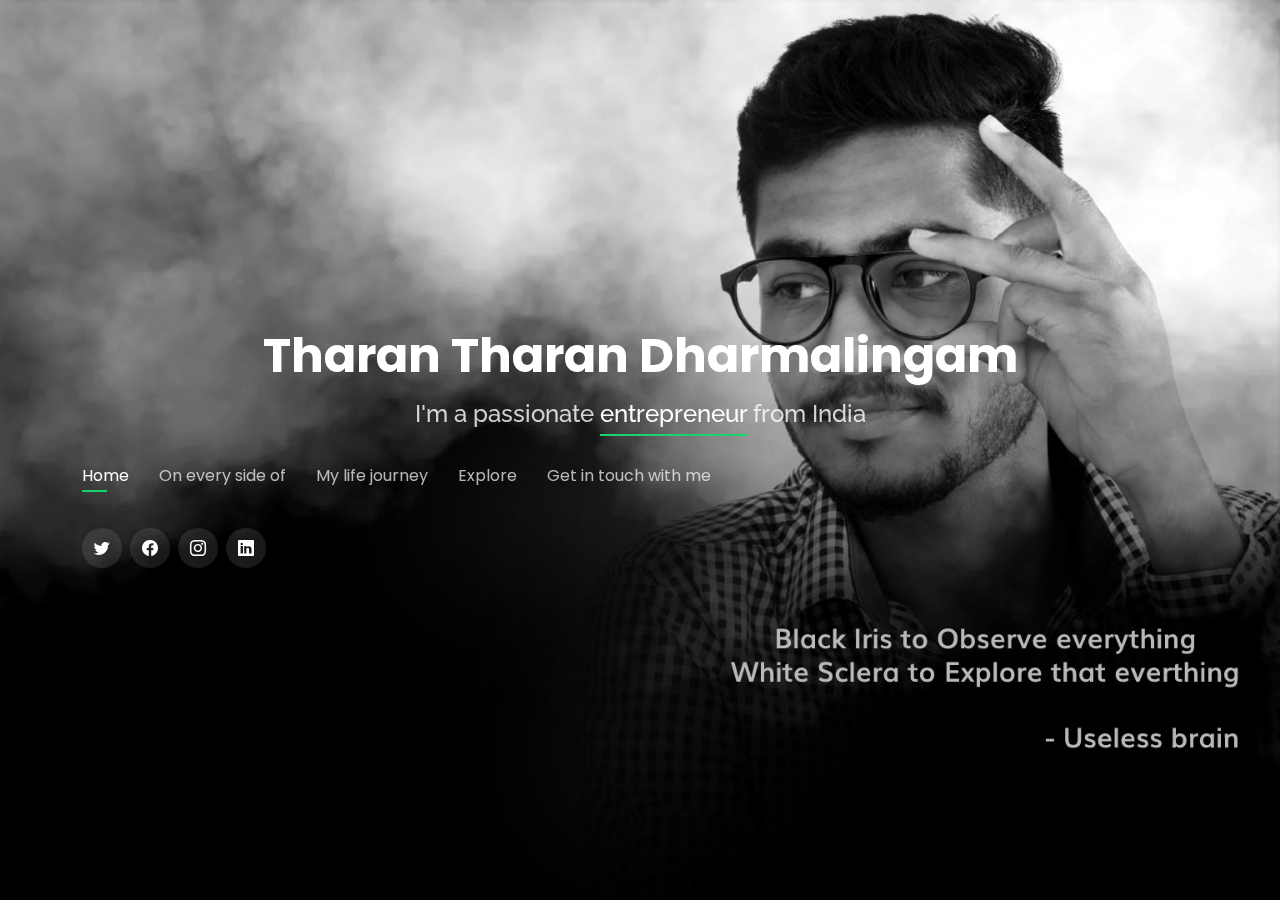
<file: index.html>
<!DOCTYPE html>
<html lang="en">

<head>
  <meta charset="utf-8">
  <meta content="width=device-width, initial-scale=1.0" name="viewport">

  <title>My Self Tharani Tharan Dharmalingam</title>
  <meta content="Tharani Tharan Dharmalingam" name="Tharani Tharan Dharmalingam">
  <meta content="Tharani Tharan Dharmalingam" name="Tharani Tharan Dharmalingam">

  <!-- Favicons -->
  <link href="assets/img/favicon.png" rel="icon">
  <link href="assets/img/apple-touch-icon.png" rel="apple-touch-icon">

  <!-- Google Fonts -->
  <link href="https://fonts.googleapis.com/css?family=Open+Sans:300,300i,400,400i,600,600i,700,700i|Raleway:300,300i,400,400i,500,500i,600,600i,700,700i|Poppins:300,300i,400,400i,500,500i,600,600i,700,700i" rel="stylesheet">

  <!-- Vendor CSS Files -->
  <link href="assets/vendor/bootstrap/css/bootstrap.min.css" rel="stylesheet">
  <link href="assets/vendor/bootstrap-icons/bootstrap-icons.css" rel="stylesheet">
  <link href="assets/vendor/boxicons/css/boxicons.min.css" rel="stylesheet">
  <link href="assets/vendor/glightbox/css/glightbox.min.css" rel="stylesheet">
  <link href="assets/vendor/remixicon/remixicon.css" rel="stylesheet">
  <link href="assets/vendor/swiper/swiper-bundle.min.css" rel="stylesheet">

  <!-- Template Main CSS File -->
  <link href="assets/css/style.css" rel="stylesheet">

</head>

<body>

  <!-- ======= Header ======= -->
  <header id="header">
    <div class="container text-center">

      <h1><a href="index.html">Tharan Tharan Dharmalingam</a></h1>
      <!-- Uncomment below if you prefer to use an image logo -->
      <!-- <a href="index.html" class="mr-auto"><img src="assets/img/logo.png" alt="" class="img-fluid"></a> -->
      <h2>I'm a passionate <span>entrepreneur</span> from India</h2>
      <nav id="navbar" class="navbar">
        <ul>
          <li><a class="nav-link active" href="#header">Home</a></li>
          <li><a class="nav-link" href="#about">On every side of</a></li>
          <li><a class="nav-link" href="#resume">My life journey</a></li>
          <!-- <li><a class="nav-link" href="#services">Services</a></li> -->
          <li><a class="nav-link" href="#portfolio">Explore</a></li>
          <li><a class="nav-link" href="#contact">Get in touch with me</a></li>
        </ul>
        <i class="bi bi-list mobile-nav-toggle"></i>
      </nav><!-- .navbar -->

      <div class="social-links">
        <a href="https://twitter.com/tharanidharma01?s=09" class="twitter"><i class="bi bi-twitter"></i></a>
        <a href="https://www.facebook.com/tharanitharandharmalingam" class="facebook"><i class="bi bi-facebook"></i></a>
        <a href="https://www.instagram.com/tharanny_depp/?fbclid=IwAR0z759O1uW37IPGeUHEIPB11GUohKGNURiYaKymfjAF8vEeomGKtsb2cCA" class="instagram"><i class="bi bi-instagram"></i></a>
        <a href="https://www.linkedin.com/in/tharani-tharan-dharmalingam-9b229a207/" class="linkedin"><i class="bi bi-linkedin"></i></a>
      </div>

    </div>
  </header><!-- End Header -->

  <!-- ======= About Section ======= -->
  <section id="about" class="about">

    <!-- ======= About Me ======= -->
    <div class="about-me container">

      <div class="section-title">
        <h2>On every side of</h2>
        <p>Learn more about me</p>
      </div>

      <div class="row">
        <div class="col-lg-4" data-aos="fade-right">
          <img src="assets/img/me.jpg" class="img-fluid" alt="">
        </div>
        <div class="col-lg-8 pt-4 pt-lg-0 content" data-aos="fade-left">
          <h3>Keep Smiling &amp; Thats ok all are Humans</h3>
          <p class="fst-italic">
            Keep Smiling & one day life will tired of upsetting you :) Every day will Happy 👋🏻 Karma will do Everyting
          </p>
          <div class="row">
            <div class="col-lg-6">
              <ul>
                <li><i class="bi bi-chevron-right"></i> <strong>Eye Opener on:</strong> <span>14 April 1998</span></li>
                <li><i class="bi bi-chevron-right"></i> <strong>Status:</strong> <span>Morratu Single</span></li>
                <li><i class="bi bi-chevron-right"></i> <strong>Whats app:</strong> <span>+91 74026 45214</span></li>
                <li><i class="bi bi-chevron-right"></i> <strong>City:</strong> <span>Tamil Nadu, India</span></li>
              </ul>
            </div>
            <div class="col-lg-6">
              <ul>
                <li><i class="bi bi-chevron-right"></i> <strong>Age:</strong> <span>Calculate my DOB</span></li>
                <li><i class="bi bi-chevron-right"></i> <strong>Degree:</strong> <span>Bachelor</span></li>
                <li><i class="bi bi-chevron-right"></i> <strong>Weakness:</strong> <span>Introvert</span></li>
                <li><i class="bi bi-chevron-right"></i> <strong>Strength:</strong> <span>Think Innovative</span></li>
              </ul>
            </div>
          </div>
          <p>
            Halo everyone 👋🏻 ! I'm Tharani Tharan. I am the one yet different from the whole. I'm from the town of the respected Chira (Tiruchirappalli)
            There are so many tharani that if you throw a stone on a crowd, it will fall on the head of a tharani.
           Pretty cool right? You can even address me by Tharani as few of my professors, friends, family, colleague and Stranger do in my life.
           I was born at age zero and have survived as a successful living organism on this planet until present day.badly am a 90's kid.
           I am the only person in this entire world I would love to know thoroughly. I believe life is too short to be serious all the time, so if you cannot laugh at yourself... call me.. Ill do it for you :p.

I don't hate anything or anybody. I passionately learn new things until I master them. Very light hearted and sportive person. Im one of those people who is a brilliant listener but at the end of the day does things finally what please my heart and feels right to me anyways. According to me... if nobody is against you, then you are doing something very boring.

There is nothing called good or bad in this world (according to me)... its just a perspective... things I love doing and are good according to my like minded people are not acceptable by other un like minded people(if that is what they are called).

I like bright colours(Blue of them all) . Im not at all filmy or dramatic. I like getting straight to the point. I either have a fight or be awesomely cool with you. Hanging in between is not my thing.

I love rain but from the inside of the house and a glass window to have a view of it and a cup of hot coffee in my hands.

I love speed.. not racing.

I love fantasy.. I always dream about the powers and out of the world things that would help me make a situation easy.
I love giving more than my best only if interested. I love learning new things and getting good at them.
I am not a technical person at all... that stuff flies over my head. So when a bunch of techies talk technical stuff in front of me, you should know that my face and expressions are very serious and my brain is partying elsewhere.
I believe in magic, power, aliens, parallel universe, god. Whats the fun if you do not believe in them?
and that's me.
          </p>
        </div>
      </div>

    </div><!-- End About Me -->

    <!-- ======= Counts ======= -->
    <div class="counts container">

      <div class="row">

        <div class="col-lg-3 col-md-6">
          <div class="count-box">
            <i class="bi bi-emoji-smile"></i>
            <span data-purecounter-start="0" data-purecounter-end="740" data-purecounter-duration="1" class="purecounter"></span>
            <p>Happy Friends</p>
          </div>
        </div>

        <div class="col-lg-3 col-md-6 mt-5 mt-md-0">
          <div class="count-box">
            <i class="bi bi-journal-richtext"></i>
            <span data-purecounter-start="0" data-purecounter-end="2" data-purecounter-duration="1" class="purecounter"></span>
            <p>Works</p>
          </div>
        </div>

        <div class="col-lg-3 col-md-6 mt-5 mt-lg-0">
          <div class="count-box">
            <i class="bi bi-headset"></i>
            <span data-purecounter-start="0" data-purecounter-end="645" data-purecounter-duration="1" class="purecounter"></span>
            <p>Yuvan songs</p>
          </div>
        </div>

        <div class="col-lg-3 col-md-6 mt-5 mt-lg-0">
          <div class="count-box">
            <i class="bi bi-award"></i>
            <span data-purecounter-start="0" data-purecounter-end="214" data-purecounter-duration="1" class="purecounter"></span>
            <p>Debtor</p>
          </div>
        </div>

      </div>

    </div><!-- End Counts -->

    <!-- ======= Skills  ======= -->
    <div class="skills container">

      <div class="section-title">
        <h2>craft</h2>
      </div>

      <div class="row skills-content">

        <div class="col-lg-6">

          <div class="progress">
            <span class="skill">Cricket <i class="val">100%</i></span>
            <div class="progress-bar-wrap">
              <div class="progress-bar" role="progressbar" aria-valuenow="100" aria-valuemin="0" aria-valuemax="100"></div>
            </div>
          </div>

          <div class="progress">
            <span class="skill">Designing <i class="val">90%</i></span>
            <div class="progress-bar-wrap">
              <div class="progress-bar" role="progressbar" aria-valuenow="90" aria-valuemin="0" aria-valuemax="100"></div>
            </div>
          </div>

          <div class="progress">
            <span class="skill">Wasting time <i class="val">25%</i></span>
            <div class="progress-bar-wrap">
              <div class="progress-bar" role="progressbar" aria-valuenow="75" aria-valuemin="0" aria-valuemax="100"></div>
            </div>
          </div>

        </div>

        <div class="col-lg-6">

          <div class="progress">
            <span class="skill">Fun Thinking <i class="val">80%</i></span>
            <div class="progress-bar-wrap">
              <div class="progress-bar" role="progressbar" aria-valuenow="80" aria-valuemin="0" aria-valuemax="100"></div>
            </div>
          </div>

          <div class="progress">
            <span class="skill">Love <i class="val">90%</i></span>
            <div class="progress-bar-wrap">
              <div class="progress-bar" role="progressbar" aria-valuenow="90" aria-valuemin="0" aria-valuemax="100"></div>
            </div>
          </div>

          <div class="progress">
            <span class="skill">Care <i class="val">55%</i></span>
            <div class="progress-bar-wrap">
              <div class="progress-bar" role="progressbar" aria-valuenow="55" aria-valuemin="0" aria-valuemax="100"></div>
            </div>
          </div>

        </div>

      </div>

    </div><!-- End Skills -->

    <!-- ======= Interests ======= -->
    <div class="interests container">

      <div class="section-title">
        <h2>Charm</h2>
      </div>

      <div class="row">
        <div class="col-lg-3 col-md-4">
          <div class="icon-box">
            <i class="ri-store-line" style="color: #ffbb2c;"></i>
            <h3>Birthday Gift Maker</h3>
          </div>
        </div>
        <div class="col-lg-3 col-md-4 mt-4 mt-md-0">
          <div class="icon-box">
            <i class="ri-bar-chart-box-line" style="color: #5578ff;"></i>
            <h3>Money Savings</h3>
          </div>
        </div>
        <div class="col-lg-3 col-md-4 mt-4 mt-md-0">
          <div class="icon-box">
            <i class="ri-calendar-todo-line" style="color: #e80368;"></i>
            <h3>Time Savings</h3>
          </div>
        </div>
        <div class="col-lg-3 col-md-4 mt-4 mt-lg-0">
          <div class="icon-box">
            <i class="ri-paint-brush-line" style="color: #e361ff;"></i>
            <h3>Designing</h3>
          </div>
        </div>
        <div class="col-lg-3 col-md-4 mt-4">
          <div class="icon-box">
            <i class="ri-database-2-line" style="color: #47aeff;"></i>
            <h3>Data Colletor</h3>
          </div>
        </div>
        <div class="col-lg-3 col-md-4 mt-4">
          <div class="icon-box">
            <i class="ri-gradienter-line" style="color: #ffa76e;"></i>
            <h3>Karma ist</h3>
          </div>
        </div>
        <div class="col-lg-3 col-md-4 mt-4">
          <div class="icon-box">
            <i class="ri-file-list-3-line" style="color: #11dbcf;"></i>
            <h3>Google ing</h3>
          </div>
        </div>
        <div class="col-lg-3 col-md-4 mt-4">
          <div class="icon-box">
            <i class="ri-price-tag-2-line" style="color: #4233ff;"></i>
            <h3>Offer Buyer</h3>
          </div>
        </div>
        <div class="col-lg-3 col-md-4 mt-4">
          <div class="icon-box">
            <i class="ri-anchor-line" style="color: #b2904f;"></i>
            <h3>Deep Learner</h3>
          </div>
        </div>
        <div class="col-lg-3 col-md-4 mt-4">
          <div class="icon-box">
            <i class="ri-disc-line" style="color: #b20969;"></i>
            <h3>Yuvanisam</h3>
          </div>
        </div>
        <div class="col-lg-3 col-md-4 mt-4">
          <div class="icon-box">
            <i class="ri-base-station-line" style="color: #ff5828;"></i>
            <h3>Elaborate with all</h3>
          </div>
        </div>
        <div class="col-lg-3 col-md-4 mt-4">
          <div class="icon-box">
            <i class="ri-fingerprint-line" style="color: #29cc61;"></i>
            <h3>Spoiler</h3>
          </div>
        </div>
      </div>

    </div><!-- End Interests -->

    <!-- ======= Testimonials ======= -->
    <div class="testimonials container">

      <div class="section-title">
        <h2>Testimonials</h2>
      </div>

      <div class="testimonials-slider swiper" data-aos="fade-up" data-aos-delay="100">
        <div class="swiper-wrapper">

          <div class="swiper-slide">
            <div class="testimonial-item">
              <p>
                <i class="bx bxs-quote-alt-left quote-icon-left"></i>
                Proin iaculis purus consequat sem cure digni ssim donec porttitora entum suscipit rhoncus. Accusantium quam, ultricies eget id, aliquam eget nibh et. Maecen aliquam, risus at semper.
                <i class="bx bxs-quote-alt-right quote-icon-right"></i>
              </p>
              <img src="assets/img/testimonials/testimonials-1.jpg" class="testimonial-img" alt="">
              <h3>Saul Goodman</h3>
              <h4>Ceo &amp; Founder</h4>
            </div>
          </div><!-- End testimonial item -->

          <div class="swiper-slide">
            <div class="testimonial-item">
              <p>
                <i class="bx bxs-quote-alt-left quote-icon-left"></i>
                Export tempor illum tamen malis malis eram quae irure esse labore quem cillum quid cillum eram malis quorum velit fore eram velit sunt aliqua noster fugiat irure amet legam anim culpa.
                <i class="bx bxs-quote-alt-right quote-icon-right"></i>
              </p>
              <img src="assets/img/testimonials/testimonials-2.jpg" class="testimonial-img" alt="">
              <h3>Sara Wilsson</h3>
              <h4>Designer</h4>
            </div>
          </div><!-- End testimonial item -->

          <div class="swiper-slide">
            <div class="testimonial-item">
              <p>
                <i class="bx bxs-quote-alt-left quote-icon-left"></i>
                Enim nisi quem export duis labore cillum quae magna enim sint quorum nulla quem veniam duis minim tempor labore quem eram duis noster aute amet eram fore quis sint minim.
                <i class="bx bxs-quote-alt-right quote-icon-right"></i>
              </p>
              <img src="assets/img/testimonials/testimonials-3.jpg" class="testimonial-img" alt="">
              <h3>Jena Karlis</h3>
              <h4>Store Owner</h4>
            </div>
          </div><!-- End testimonial item -->

          <div class="swiper-slide">
            <div class="testimonial-item">
              <p>
                <i class="bx bxs-quote-alt-left quote-icon-left"></i>
                Fugiat enim eram quae cillum dolore dolor amet nulla culpa multos export minim fugiat minim velit minim dolor enim duis veniam ipsum anim magna sunt elit fore quem dolore labore illum veniam.
                <i class="bx bxs-quote-alt-right quote-icon-right"></i>
              </p>
              <img src="assets/img/testimonials/testimonials-4.jpg" class="testimonial-img" alt="">
              <h3>Matt Brandon</h3>
              <h4>Freelancer</h4>
            </div>
          </div><!-- End testimonial item -->

          <div class="swiper-slide">
            <div class="testimonial-item">
              <p>
                <i class="bx bxs-quote-alt-left quote-icon-left"></i>
                Quis quorum aliqua sint quem legam fore sunt eram irure aliqua veniam tempor noster veniam enim culpa labore duis sunt culpa nulla illum cillum fugiat legam esse veniam culpa fore nisi cillum quid.
                <i class="bx bxs-quote-alt-right quote-icon-right"></i>
              </p>
              <img src="assets/img/testimonials/testimonials-5.jpg" class="testimonial-img" alt="">
              <h3>John Larson</h3>
              <h4>Entrepreneur</h4>
            </div>
          </div><!-- End testimonial item -->

        </div>
        <div class="swiper-pagination"></div>
      </div>

      <div class="owl-carousel testimonials-carousel">

      </div>

    </div><!-- End Testimonials  -->

  </section><!-- End About Section -->

  <!-- ======= Resume Section ======= -->
  <section id="resume" class="resume">
    <div class="container">

      <div class="section-title">
        <h2>My life journey</h2>
        <p>Check My life journey</p>
      </div>

      <div class="row">
        <div class="col-lg-6">
          <h3 class="resume-title">Life Sumary</h3>
          <div class="resume-item pb-0">
            <h4>My born History</h4>
            <p><em>I was born into
              A religion of Light,
              But with so many other
              Religions and
              Philosophies,
              How do I know which
              ONE
              Is right?
              
              Is it not
              My birthright
              To seek out the light?
              To find Truth
              After surveying all the proof,
              Am I supposed
              To love
              Or fight?
              And why do all those who
              Try to guide me,
              Always start by dividing
              And multiplying me –
              From what they consider
              Wrong or right?
              I thought,
              There were no walls
              For whoever beams truth and light.
              And how can one speak on Light's behalf,
              lf all they do
              Is act black,
              But talk WHITE?”</em></p>
            <p>
            <ul>
              <li>Srirangam, Tamil nadu, India</li>
              <li>I was born In Good Family :)</li>
              <li>My first Crush is who view me as the first in the world is the Nurse, A Cute lady</li>
            </ul>
            </p>
          </div>

          <h3 class="resume-title">Education</h3>
          <div class="resume-item">
            <h4>My all Old Golden School life &amp; Fun days</h4>
            <h5>2004 - 2015</h5>
            <p><em>School in my own District, Tamil nadu, India</em></p>
            <p> i'm very happy to share this with you that when i was in highschool i have lots of memories with me and i’m happy to share my experience of schooldays with you all and In my school days, I had many friends and some foes. We used to gossip and play and some times fight over silly things. I had two best friends. They were very nice and loyal to me. Every teacher in my school liked us, although we weren't brilliant students in fact were average ones but still we respected our elders and loved our youngers. Since my childhood, I've never been complaining to anyone for anything, actually I never needed to since I had everything I needed or wanted.I miss my school days since it was all about having fun and no competetions. The most exciting part used to be 'the exchange of lunch boxes'. Usually me and my best friend liked each other's lunch and soon developed a habit of exchanging lunches. Apart from sharing lunches, we also used to share our silly secrets and we sometimes used to play in the rains, make paper boats, eat ice-creams and enjoy every drop of water and after getting all bathed up in water we used to have hot chocolate drinks.

              These were some of the stuff of my school and childhood, as I remember them, which I cherish today as sweet memories. I wish God makes everyone's childhood days as carefree and joyful as mine...</p>
          </div>
          <div class="resume-item">
            <h4>Starts Bachelor life &amp; My Funnest College life</h4>
            <h5>2015 - 2018</h5>
            <p><em>Also same as School, Tamil nadu, India </em></p>
            <p>I finished my 10th standard at 10, 12th at 12, Degree at 16; thus becoming the Youngest Indian Degree Holder in the standard 10+2+3 pattern.
              College life is known as one of the most memorable years of one's life. It is entirely different from school life. College life exposes us to new experiences and things that we were not familiar with earlier. For some people, college life means enjoying life to the fullest and partying hard.
              Love, Care, Crush, Badwords, Friends, Machan, Mapla, Saggala, Vada, poda, Ivvana, thala, bossu, Allu, Gallij, Double meaning, Class out, Mass bunk, Love failour, more suffs
              I realy love my College Life My Self :) 
            </p>
          </div>
        </div>
        <div class="col-lg-6">
          <h3 class="resume-title">Starts to Professional life</h3>
          <div class="resume-item">
            <h4>Kick Start My career by Designer</h4>
            <h5>2019 - 2020</h5>
            <p><em>Main Area Trichy, Tamil nadu, India </em></p>
            <p>
            <ul> 
              <li>First I learn about the working environment and I start to learn about the work</li>
              <li>Lead in the design, development, and implementation of the graphic, layout, and production communication materials</li>
              <li>Delegate tasks to the 7 members of the design team and provide counsel on all aspects of the project. </li>
              <li>Supervise the assessment of all graphic materials in order to ensure quality and accuracy of the design</li>
             
            </ul>
            </p>
          </div>
          <div class="resume-item">
            <h4>Get New Step </h4>
            <h5>2020 - Present</h5>
            <p><em>Stepping to out side, Coimbatore, India</em></p>
            <p>
            <ul>
              <li>Developed numerous marketing programs (logos, brochures,infographics, presentations, and advertisements).</li>
              <li>Managed up to 5 projects or tasks at a given time while under pressure</li>
              <li>Recommended and consulted with clients on the most appropriate graphic design</li>
              <li>Created 4+ design presentations and proposals a month for clients and account managers</li>
            </ul>
            </p>
          </div>
        </div>
      </div>

    </div>
  </section><!-- End Resume Section -->

  <!-- ======= Services Section ======= -->
  <!-- <section id="services" class="services">
    <div class="container">

      <div class="section-title">
        <h2>Services</h2>
        <p>My Services</p>
      </div>

      <div class="row">
        <div class="col-lg-4 col-md-6 d-flex align-items-stretch">
          <div class="icon-box">
            <div class="icon"><i class="bx bxl-dribbble"></i></div>
            <h4><a href="">Lorem Ipsum</a></h4>
            <p>Voluptatum deleniti atque corrupti quos dolores et quas molestias excepturi</p>
          </div>
        </div>

        <div class="col-lg-4 col-md-6 d-flex align-items-stretch mt-4 mt-md-0">
          <div class="icon-box">
            <div class="icon"><i class="bx bx-file"></i></div>
            <h4><a href="">Sed ut perspiciatis</a></h4>
            <p>Duis aute irure dolor in reprehenderit in voluptate velit esse cillum dolore</p>
          </div>
        </div>

        <div class="col-lg-4 col-md-6 d-flex align-items-stretch mt-4 mt-lg-0">
          <div class="icon-box">
            <div class="icon"><i class="bx bx-tachometer"></i></div>
            <h4><a href="">Magni Dolores</a></h4>
            <p>Excepteur sint occaecat cupidatat non proident, sunt in culpa qui officia</p>
          </div>
        </div>

        <div class="col-lg-4 col-md-6 d-flex align-items-stretch mt-4">
          <div class="icon-box">
            <div class="icon"><i class="bx bx-world"></i></div>
            <h4><a href="">Nemo Enim</a></h4>
            <p>At vero eos et accusamus et iusto odio dignissimos ducimus qui blanditiis</p>
          </div>
        </div>

        <div class="col-lg-4 col-md-6 d-flex align-items-stretch mt-4">
          <div class="icon-box">
            <div class="icon"><i class="bx bx-slideshow"></i></div>
            <h4><a href="">Dele cardo</a></h4>
            <p>Quis consequatur saepe eligendi voluptatem consequatur dolor consequuntur</p>
          </div>
        </div>

        <div class="col-lg-4 col-md-6 d-flex align-items-stretch mt-4">
          <div class="icon-box">
            <div class="icon"><i class="bx bx-arch"></i></div>
            <h4><a href="">Divera don</a></h4>
            <p>Modi nostrum vel laborum. Porro fugit error sit minus sapiente sit aspernatur</p>
          </div>
        </div>

      </div>

    </div>
  </section>End Services Section -->

  <!-- ======= Portfolio Section ======= -->
  <section id="portfolio" class="portfolio">
    <div class="container">

      <div class="section-title">
        <h2>Explore</h2>
        <p>Traveling life and Highligits</p>
      </div>

      <div class="row">
        <div class="col-lg-12 d-flex justify-content-center">
          <ul id="portfolio-flters">
            <li data-filter="*" class="filter-active">All</li>
            <li data-filter=".filter-app">Traveling</li>
            <li data-filter=".filter-card">Friends</li>
            <li data-filter=".filter-web">Photoshoot</li>
            
          </ul>
        </div>
      </div>

      <div class="row portfolio-container">

        <div class="col-lg-4 col-md-6 portfolio-item filter-app">
          <div class="portfolio-wrap">
            <img src="assets/img/portfolio/portfolio-1.jpg" class="img-fluid" alt="">
            <div class="portfolio-info">
              <h4>College First Trip</h4>
              <p>Thanjavur</p>
              <div class="portfolio-links">
                <a href="assets/img/portfolio/portfolio-1.jpg" data-gallery="portfolioGallery" class="portfolio-lightbox" title="App 1"><i class="bx bx-plus"></i></a>
                <a href="portfolio-details.html" data-gallery="portfolioDetailsGallery" data-glightbox="type: external" class="portfolio-details-lightbox" title="Portfolio Details"><i class="bx bx-link"></i></a>
              </div>
            </div>
          </div>
        </div>

        <div class="col-lg-4 col-md-6 portfolio-item filter-web">
          <div class="portfolio-wrap">
            <img src="assets/img/portfolio/portfolio-2.jpg" class="img-fluid" alt="">
            <div class="portfolio-info">
              <h4>Professional Click</h4>
              <p>Smart Work</p>
              <div class="portfolio-links">
                <a href="assets/img/portfolio/portfolio-2.jpg" data-gallery="portfolioGallery" class="portfolio-lightbox" title="Web 3"><i class="bx bx-plus"></i></a>
                <a href="portfolio-details.html" data-gallery="portfolioDetailsGallery" data-glightbox="type: external" class="portfolio-details-lightbox" title="Portfolio Details"><i class="bx bx-link"></i></a>
              </div>
            </div>
          </div>
        </div>

        <div class="col-lg-4 col-md-6 portfolio-item filter-app">
          <div class="portfolio-wrap">
            <img src="assets/img/portfolio/portfolio-3.jpg" class="img-fluid" alt="">
            <div class="portfolio-info">
              <h4>College Last Trip</h4>
              <p>Ooty</p>
              <div class="portfolio-links">
                <a href="assets/img/portfolio/portfolio-3.jpg" data-gallery="portfolioGallery" class="portfolio-lightbox" title="App 2"><i class="bx bx-plus"></i></a>
                <a href="portfolio-details.html" data-gallery="portfolioDetailsGallery" data-glightbox="type: external" class="portfolio-details-lightbox" title="Portfolio Details"><i class="bx bx-link"></i></a>
              </div>
            </div>
          </div>
        </div>

        <div class="col-lg-4 col-md-6 portfolio-item filter-card">
          <div class="portfolio-wrap">
            <img src="assets/img/portfolio/portfolio-4.jpg" class="img-fluid" alt="">
            <div class="portfolio-info">
              <h4>Machan</h4>
              <p>Colse Buddy One of them</p>
              <div class="portfolio-links">
                <a href="assets/img/portfolio/portfolio-4.jpg" data-gallery="portfolioGallery" class="portfolio-lightbox" title="Card 2"><i class="bx bx-plus"></i></a>
                <a href="portfolio-details.html" data-gallery="portfolioDetailsGallery" data-glightbox="type: external" class="portfolio-details-lightbox" title="Portfolio Details"><i class="bx bx-link"></i></a>
              </div>
            </div>
          </div>
        </div>

        <div class="col-lg-4 col-md-6 portfolio-item filter-web">
          <div class="portfolio-wrap">
            <img src="assets/img/portfolio/portfolio-5.jpg" class="img-fluid" alt="">
            <div class="portfolio-info">
              <h4>Professional Hand</h4>
              <p>First time Camera Holder</p>
              <div class="portfolio-links">
                <a href="assets/img/portfolio/portfolio-5.jpg" data-gallery="portfolioGallery" class="portfolio-lightbox" title="Web 2"><i class="bx bx-plus"></i></a>
                <a href="portfolio-details.html" data-gallery="portfolioDetailsGallery" data-glightbox="type: external" class="portfolio-details-lightbox" title="Portfolio Details"><i class="bx bx-link"></i></a>
              </div>
            </div>
          </div>
        </div>

        <div class="col-lg-4 col-md-6 portfolio-item filter-app">
          <div class="portfolio-wrap">
            <img src="assets/img/portfolio/portfolio-6.jpg" class="img-fluid" alt="">
            <div class="portfolio-info">
              <h4>Work Collegue Trip</h4>
              <p>Kerala</p>
              <div class="portfolio-links">
                <a href="assets/img/portfolio/portfolio-6.jpg" data-gallery="portfolioGallery" class="portfolio-lightbox" title="App 3"><i class="bx bx-plus"></i></a>
                <a href="portfolio-details.html" data-gallery="portfolioDetailsGallery" data-glightbox="type: external" class="portfolio-details-lightbox" title="Portfolio Details"><i class="bx bx-link"></i></a>
              </div>
            </div>
          </div>
        </div>

        <div class="col-lg-4 col-md-6 portfolio-item filter-card">
          <div class="portfolio-wrap">
            <img src="assets/img/portfolio/portfolio-7.jpg" class="img-fluid" alt="">
            <div class="portfolio-info">
              <h4>School Gang</h4>
              <p>Childist Friends</p>
              <div class="portfolio-links">
                <a href="assets/img/portfolio/portfolio-7.jpg" data-gallery="portfolioGallery" class="portfolio-lightbox" title="Card 1"><i class="bx bx-plus"></i></a>
                <a href="portfolio-details.html" data-gallery="portfolioDetailsGallery" data-glightbox="type: external" class="portfolio-details-lightbox" title="Portfolio Details"><i class="bx bx-link"></i></a>
              </div>
            </div>
          </div>
        </div>

        <div class="col-lg-4 col-md-6 portfolio-item filter-card">
          <div class="portfolio-wrap">
            <img src="assets/img/portfolio/portfolio-8.jpg" class="img-fluid" alt="">
            <div class="portfolio-info">
              <h4>College Bangs</h4>
              <p>Bad Guys</p>
              <div class="portfolio-links">
                <a href="assets/img/portfolio/portfolio-8.jpg" data-gallery="portfolioGallery" class="portfolio-lightbox" title="Card 3"><i class="bx bx-plus"></i></a>
                <a href="portfolio-details.html" data-gallery="portfolioDetailsGallery" data-glightbox="type: external" class="portfolio-details-lightbox" title="Portfolio Details"><i class="bx bx-link"></i></a>
              </div>
            </div>
          </div>
        </div>

        <div class="col-lg-4 col-md-6 portfolio-item filter-web">
          <div class="portfolio-wrap">
            <img src="assets/img/portfolio/portfolio-9.jpg" class="img-fluid" alt="">
            <div class="portfolio-info">
              <h4>First DSLR</h4>
              <p>My First Herotic Movement</p>
              <div class="portfolio-links">
                <a href="assets/img/portfolio/portfolio-9.jpg" data-gallery="portfolioGallery" class="portfolio-lightbox" title="Web 3"><i class="bx bx-plus"></i></a>
                <a href="portfolio-details.html" data-gallery="portfolioDetailsGallery" data-glightbox="type: external" class="portfolio-details-lightbox" title="Portfolio Details"><i class="bx bx-link"></i></a>
              </div>
            </div>
          </div>
        </div>

      </div>

    </div>
  </section><!-- End Portfolio Section -->

  <!-- ======= Contact Section ======= -->
  <section id="contact" class="contact">
    <div class="container">

      <div class="section-title">
        <h2>Get in touch with me</h2>
        <p>Contact Me</p>
      </div>

      <div class="row mt-2">

        <div class="col-md-6 d-flex align-items-stretch">
          <div class="info-box">
            <i class="bx bx-map"></i>
            <h3>My Address</h3>
            <p>1/5 North street, Trichy, Tamilnadu</p>
          </div>
        </div>

        <div class="col-md-6 mt-4 mt-md-0 d-flex align-items-stretch">
          <div class="info-box">
            <i class="bx bx-share-alt"></i>
            <h3>Social Profiles</h3>
            <div class="social-links">
              <a href="#" class="twitter"><i class="bi bi-twitter"></i></a>
              <a href="#" class="facebook"><i class="bi bi-facebook"></i></a>
              <a href="#" class="instagram"><i class="bi bi-instagram"></i></a>
              <a href="#" class="google-plus"><i class="bi bi-skype"></i></a>
              <a href="#" class="linkedin"><i class="bi bi-linkedin"></i></a>
            </div>
          </div>
        </div>

        <div class="col-md-6 mt-4 d-flex align-items-stretch">
          <div class="info-box">
            <i class="bx bx-envelope"></i>
            <h3>Email Me</h3>
            <p>tharanidharma@gmail.com</p>
          </div>
        </div>
        <div class="col-md-6 mt-4 d-flex align-items-stretch">
          <div class="info-box">
            <i class="bx bx-phone-call"></i>
            <h3>Call Me</h3>
            <p>+91 74026 45214</p>
          </div>
        </div>
      </div>

      <form action="forms/contact.php" method="post" role="form" class="php-email-form mt-4">
        <div class="row">
          <div class="col-md-6 form-group">
            <input type="text" name="name" class="form-control" id="name" placeholder="Your Name" required>
          </div>
          <div class="col-md-6 form-group mt-3 mt-md-0">
            <input type="email" class="form-control" name="email" id="email" placeholder="Your Email" required>
          </div>
        </div>
        <div class="form-group mt-3">
          <input type="text" class="form-control" name="subject" id="subject" placeholder="What about me" required>
        </div>
        <div class="form-group mt-3">
          <textarea class="form-control" name="message" rows="5" placeholder="Tell something" required></textarea>
        </div>
        <div class="my-3">
          <div class="loading">Loading</div>
          <div class="error-message"></div>
          <div class="sent-message">Your message has been sent. Thank you!</div>
        </div>
        <div class="text-center"><button type="submit">Send Message</button></div>
      </form>

    </div>
  </section><!-- End Contact Section -->

 

  <!-- Vendor JS Files -->
  <script src="assets/vendor/purecounter/purecounter.js"></script>
  <script src="assets/vendor/bootstrap/js/bootstrap.bundle.min.js"></script>
  <script src="assets/vendor/glightbox/js/glightbox.min.js"></script>
  <script src="assets/vendor/isotope-layout/isotope.pkgd.min.js"></script>
  <script src="assets/vendor/swiper/swiper-bundle.min.js"></script>
  <script src="assets/vendor/waypoints/noframework.waypoints.js"></script>
  <script src="assets/vendor/php-email-form/validate.js"></script>

  <!-- Template Main JS File -->
  <script src="assets/js/main.js"></script>

</body>

</html>
</file>
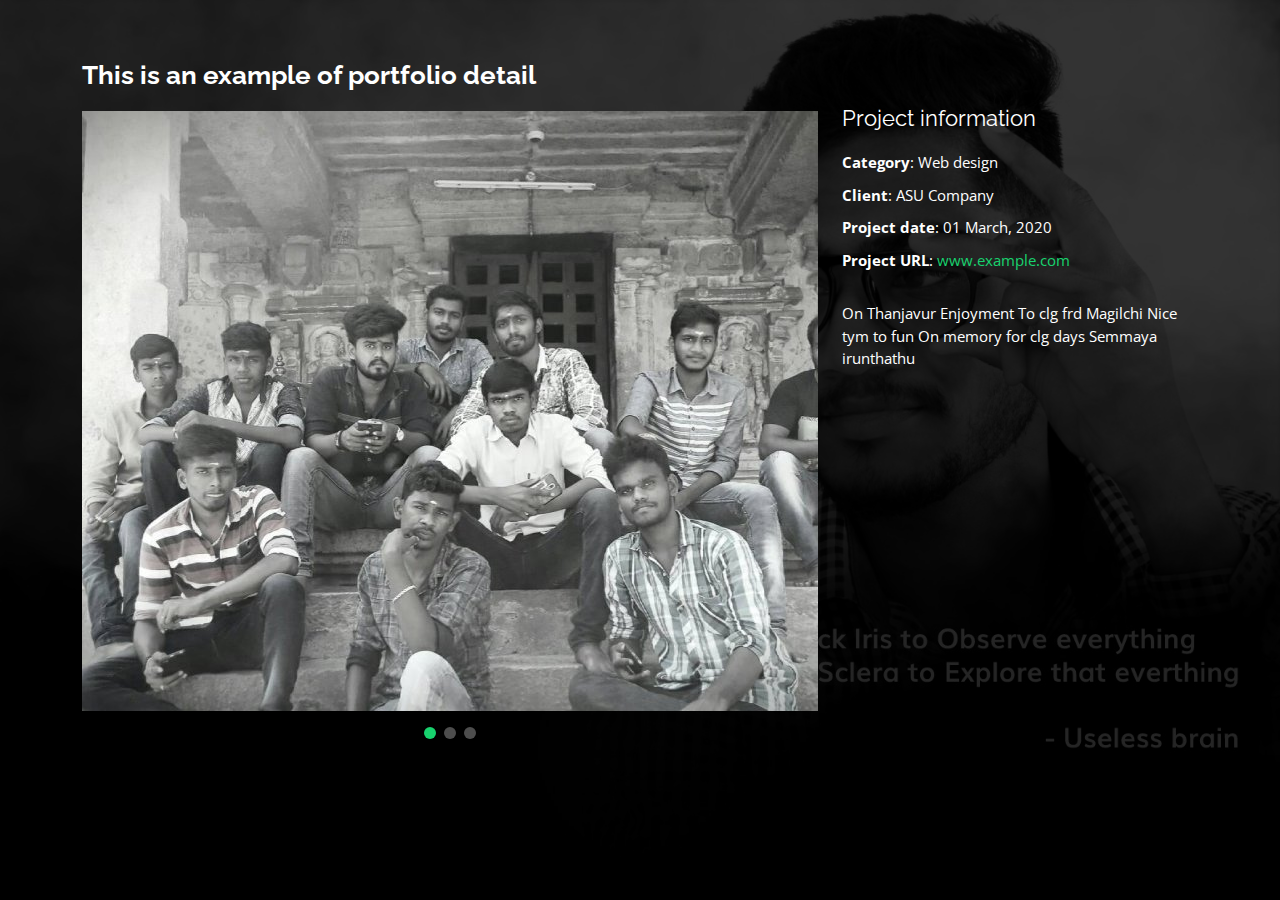
<file: portfolio-details.html>
<!DOCTYPE html>
<html lang="en">

<head>
  <meta charset="utf-8">
  <meta content="width=device-width, initial-scale=1.0" name="viewport">

  <title>Portfolio Details - Personal Bootstrap Template</title>
  <meta content="" name="description">
  <meta content="" name="keywords">

  <!-- Favicons -->
  <link href="assets/img/favicon.png" rel="icon">
  <link href="assets/img/apple-touch-icon.png" rel="apple-touch-icon">

  <!-- Google Fonts -->
  <link href="https://fonts.googleapis.com/css?family=Open+Sans:300,300i,400,400i,600,600i,700,700i|Raleway:300,300i,400,400i,500,500i,600,600i,700,700i|Poppins:300,300i,400,400i,500,500i,600,600i,700,700i" rel="stylesheet">

  <!-- Vendor CSS Files -->
  <link href="assets/vendor/bootstrap/css/bootstrap.min.css" rel="stylesheet">
  <link href="assets/vendor/bootstrap-icons/bootstrap-icons.css" rel="stylesheet">
  <link href="assets/vendor/boxicons/css/boxicons.min.css" rel="stylesheet">
  <link href="assets/vendor/glightbox/css/glightbox.min.css" rel="stylesheet">
  <link href="assets/vendor/remixicon/remixicon.css" rel="stylesheet">
  <link href="assets/vendor/swiper/swiper-bundle.min.css" rel="stylesheet">

  <!-- Template Main CSS File -->
  <link href="assets/css/style.css" rel="stylesheet">

  
</head>

<body>

  <main id="main">

    <!-- ======= Portfolio Details ======= -->
    <div id="portfolio-details" class="portfolio-details">
      <div class="container">

        <div class="row">

          <div class="col-lg-8">
            <h2 class="portfolio-title">This is an example of portfolio detail</h2>

            <div class="portfolio-details-slider swiper">
              <div class="swiper-wrapper align-items-center">

                <div class="swiper-slide">
                  <img src="assets/img/portfolio/portfolio-1.jpg" alt="">
                </div>

                <div class="swiper-slide">
                  <img src="assets/img/portfolio/portfolio-details-2.jpg" alt="">
                </div>

                <div class="swiper-slide">
                  <img src="assets/img/portfolio/portfolio-details-3.jpg" alt="">
                </div>

              </div>
              <div class="swiper-pagination"></div>
            </div>

          </div>

          <div class="col-lg-4 portfolio-info">
            <h3>Project information</h3>
            <ul>
              <li><strong>Category</strong>: Web design</li>
              <li><strong>Client</strong>: ASU Company</li>
              <li><strong>Project date</strong>: 01 March, 2020</li>
              <li><strong>Project URL</strong>: <a href="#">www.example.com</a></li>
            </ul>

            <p>
              On Thanjavur Enjoyment
              To clg frd
              Magilchi
              Nice tym to fun
              On memory for clg days
              Semmaya irunthathu
            </p>
          </div>

        </div>

      </div>
    </div><!-- End Portfolio Details -->

  </main><!-- End #main -->

 

  <!-- Vendor JS Files -->
  <script src="assets/vendor/purecounter/purecounter.js"></script>
  <script src="assets/vendor/bootstrap/js/bootstrap.bundle.min.js"></script>
  <script src="assets/vendor/glightbox/js/glightbox.min.js"></script>
  <script src="assets/vendor/isotope-layout/isotope.pkgd.min.js"></script>
  <script src="assets/vendor/swiper/swiper-bundle.min.js"></script>
  <script src="assets/vendor/waypoints/noframework.waypoints.js"></script>
  <script src="assets/vendor/php-email-form/validate.js"></script>

  <!-- Template Main JS File -->
  <script src="assets/js/main.js"></script>

</body>

</html>
</file>
<file: assets/css/style.css>
/*--------------------------------------------------------------
# General
--------------------------------------------------------------*/
body {
  font-family: "Open Sans", sans-serif;
  background-color: #040404;
  color: #fff;
  position: relative;
  background: transparent;
}
body::before {
  content: "";
  position: fixed;
  background: #040404 url("../img/bg.jpg") top right no-repeat;
  background-size: cover;
  left: 0;
  right: 0;
  top: 0;
  height: 100vh;
  z-index: -1;
}
@media (min-width: 1024px) {
  body::before {
    background-attachment: fixed;
  }
}

a {
  color: #18d26e;
  text-decoration: none;
}

a:hover {
  color: #35e888;
  text-decoration: none;
}

h1, h2, h3, h4, h5, h6 {
  font-family: "Raleway", sans-serif;
}

/*--------------------------------------------------------------
# Header
--------------------------------------------------------------*/
#header {
  transition: ease-in-out 0.3s;
  position: relative;
  height: 100vh;
  display: flex;
  align-items: center;
  z-index: 997;
  overflow-y: auto;
}
#header * {
  transition: ease-in-out 0.3s;
}
#header h1 {
  font-size: 48px;
  margin: 0;
  padding: 0;
  line-height: 1;
  font-weight: 700;
  font-family: "Poppins", sans-serif;
}
#header h1 a, #header h1 a:hover {
  color: #fff;
  line-height: 1;
  display: inline-block;
}
#header h2 {
  font-size: 24px;
  margin-top: 20px;
  color: rgba(255, 255, 255, 0.8);
}
#header h2 span {
  color: #fff;
  border-bottom: 2px solid #18d26e;
  padding-bottom: 6px;
}
#header img {
  padding: 0;
  margin: 0;
}
#header .social-links {
  margin-top: 40px;
  display: flex;
}
#header .social-links a {
  font-size: 16px;
  display: flex;
  justify-content: center;
  align-items: center;
  background: rgba(255, 255, 255, 0.1);
  color: #fff;
  line-height: 1;
  margin-right: 8px;
  border-radius: 50%;
  width: 40px;
  height: 40px;
}
#header .social-links a:hover {
  background: #18d26e;
}
@media (max-width: 992px) {
  #header h1 {
    font-size: 36px;
  }
  #header h2 {
    font-size: 20px;
    line-height: 30px;
  }
  #header .social-links {
    margin-top: 15px;
  }
  #header .container {
    display: flex;
    flex-direction: column;
    align-items: center;
  }
}

/* Header Top */
#header.header-top {
  height: 80px;
  position: fixed;
  left: 0;
  top: 0;
  right: 0;
  background: rgba(0, 0, 0, 0.9);
}
#header.header-top .social-links, #header.header-top h2 {
  display: none;
}
#header.header-top h1 {
  margin-right: auto;
  font-size: 36px;
}
#header.header-top .container {
  display: flex;
  align-items: center;
}
#header.header-top .navbar {
  margin: 0;
}
@media (max-width: 768px) {
  #header.header-top {
    height: 60px;
  }
  #header.header-top h1 {
    font-size: 26px;
  }
}

/*--------------------------------------------------------------
# Navigation Menu
--------------------------------------------------------------*/
/**
* Desktop Navigation 
*/
.navbar {
  padding: 0;
  margin-top: 35px;
}
.navbar ul {
  margin: 0;
  padding: 0;
  display: flex;
  list-style: none;
  align-items: center;
}
.navbar li {
  position: relative;
}
.navbar li + li {
  margin-left: 30px;
}
.navbar a, .navbar a:focus {
  display: flex;
  align-items: center;
  justify-content: space-between;
  padding: 0;
  font-family: "Poppins", sans-serif;
  font-size: 16px;
  font-weight: 400;
  color: rgba(255, 255, 255, 0.7);
  white-space: nowrap;
  transition: 0.3s;
}
.navbar a i, .navbar a:focus i {
  font-size: 12px;
  line-height: 0;
  margin-left: 5px;
}
.navbar a:before {
  content: "";
  position: absolute;
  width: 0;
  height: 2px;
  bottom: -4px;
  left: 0;
  background-color: #18d26e;
  visibility: hidden;
  width: 0px;
  transition: all 0.3s ease-in-out 0s;
}
.navbar a:hover:before, .navbar li:hover > a:before, .navbar .active:before {
  visibility: visible;
  width: 25px;
}
.navbar a:hover, .navbar .active, .navbar .active:focus, .navbar li:hover > a {
  color: #fff;
}

/**
* Mobile Navigation 
*/
.mobile-nav-toggle {
  color: #fff;
  font-size: 28px;
  cursor: pointer;
  display: none;
  line-height: 0;
  transition: 0.5s;
  position: fixed;
  right: 15px;
  top: 15px;
}

@media (max-width: 991px) {
  .mobile-nav-toggle {
    display: block;
  }

  .navbar ul {
    display: none;
  }
}
.navbar-mobile {
  position: fixed;
  overflow: hidden;
  top: 0;
  right: 0;
  left: 0;
  bottom: 0;
  background: rgba(0, 0, 0, 0.9);
  transition: 0.3s;
  z-index: 999;
  margin-top: 0;
}
.navbar-mobile .mobile-nav-toggle {
  position: absolute;
  top: 15px;
  right: 15px;
}
.navbar-mobile ul {
  display: block;
  position: absolute;
  top: 55px;
  right: 15px;
  bottom: 45px;
  left: 15px;
  padding: 10px 0;
  overflow-y: auto;
  transition: 0.3s;
  border: 2px solid rgba(255, 255, 255, 0.2);
}
.navbar-mobile li {
  padding: 12px 20px;
}
.navbar-mobile li + li {
  margin: 0;
}
.navbar-mobile a, .navbar-mobile a:focus {
  font-size: 16px;
  position: relative;
}

/*--------------------------------------------------------------
# Sections General
--------------------------------------------------------------*/
section {
  overflow: hidden;
  position: absolute;
  width: 100%;
  top: 140px;
  bottom: 100%;
  opacity: 0;
  transition: ease-in-out 0.4s;
  z-index: 2;
}
section.section-show {
  top: 100px;
  bottom: auto;
  opacity: 1;
  padding-bottom: 45px;
}
section .container {
  background: rgba(0, 0, 0, 0.9);
  padding: 30px;
}
@media (max-width: 768px) {
  section {
    top: 120px;
  }
  section.section-show {
    top: 80px;
  }
}

.section-title h2 {
  font-size: 14px;
  font-weight: 500;
  padding: 0;
  line-height: 1px;
  margin: 0 0 20px 0;
  letter-spacing: 2px;
  text-transform: uppercase;
  color: #aaaaaa;
  font-family: "Poppins", sans-serif;
}
.section-title h2::after {
  content: "";
  width: 120px;
  height: 1px;
  display: inline-block;
  background: #4ceb95;
  margin: 4px 10px;
}
.section-title p {
  margin: 0;
  margin: -15px 0 15px 0;
  font-size: 36px;
  font-weight: 700;
  text-transform: uppercase;
  font-family: "Poppins", sans-serif;
  color: #fff;
}

/*--------------------------------------------------------------
# About
--------------------------------------------------------------*/
.about-me .content h3 {
  font-weight: 700;
  font-size: 26px;
  color: #18d26e;
}
.about-me .content ul {
  list-style: none;
  padding: 0;
}
.about-me .content ul li {
  margin-bottom: 20px;
  display: flex;
  align-items: center;
}
.about-me .content ul strong {
  margin-right: 10px;
}
.about-me .content ul i {
  font-size: 16px;
  margin-right: 5px;
  color: #18d26e;
  line-height: 0;
}
.about-me .content p:last-child {
  margin-bottom: 0;
}

/*--------------------------------------------------------------
# Counts
--------------------------------------------------------------*/
.counts {
  padding: 70px 0 60px;
}
.counts .count-box {
  padding: 30px 30px 25px 30px;
  width: 100%;
  position: relative;
  text-align: center;
  background: rgba(255, 255, 255, 0.08);
}
.counts .count-box i {
  position: absolute;
  top: -25px;
  left: 50%;
  transform: translateX(-50%);
  font-size: 24px;
  background: rgba(255, 255, 255, 0.1);
  padding: 12px;
  color: #18d26e;
  border-radius: 50px;
  line-height: 0;
}
.counts .count-box span {
  font-size: 36px;
  display: block;
  font-weight: 600;
  color: #fff;
}
.counts .count-box p {
  padding: 0;
  margin: 0;
  font-family: "Raleway", sans-serif;
  font-size: 14px;
}

/*--------------------------------------------------------------
# Skills
--------------------------------------------------------------*/
.skills .progress {
  height: 60px;
  display: block;
  background: none;
  border-radius: 0;
}
.skills .progress .skill {
  padding: 10px 0;
  margin: 0;
  text-transform: uppercase;
  display: block;
  font-weight: 600;
  font-family: "Poppins", sans-serif;
  color: #fff;
}
.skills .progress .skill .val {
  float: right;
  font-style: normal;
}
.skills .progress-bar-wrap {
  background: rgba(255, 255, 255, 0.2);
}
.skills .progress-bar {
  width: 1px;
  height: 10px;
  transition: 0.9s;
  background-color: #18d26e;
}

/*--------------------------------------------------------------
# Interests
--------------------------------------------------------------*/
.interests .icon-box {
  display: flex;
  align-items: center;
  padding: 20px;
  background: rgba(255, 255, 255, 0.08);
  transition: ease-in-out 0.3s;
}
.interests .icon-box i {
  font-size: 32px;
  padding-right: 10px;
  line-height: 1;
}
.interests .icon-box h3 {
  font-weight: 700;
  margin: 0;
  padding: 0;
  line-height: 1;
  font-size: 16px;
  color: #fff;
}
.interests .icon-box:hover {
  background: rgba(255, 255, 255, 0.12);
}

/*--------------------------------------------------------------
# Testimonials
--------------------------------------------------------------*/
.testimonials .testimonials-carousel, .testimonials .testimonials-slider {
  overflow: hidden;
}
.testimonials .testimonial-item {
  box-sizing: content-box;
  min-height: 320px;
}
.testimonials .testimonial-item .testimonial-img {
  width: 90px;
  border-radius: 50%;
  margin: -40px 0 0 40px;
  position: relative;
  z-index: 2;
  border: 6px solid rgba(255, 255, 255, 0.12);
}
.testimonials .testimonial-item h3 {
  font-size: 18px;
  font-weight: bold;
  margin: 10px 0 5px 45px;
  color: #fff;
}
.testimonials .testimonial-item h4 {
  font-size: 14px;
  color: #999;
  margin: 0 0 0 45px;
}
.testimonials .testimonial-item .quote-icon-left, .testimonials .testimonial-item .quote-icon-right {
  color: rgba(255, 255, 255, 0.25);
  font-size: 26px;
}
.testimonials .testimonial-item .quote-icon-left {
  display: inline-block;
  left: -5px;
  position: relative;
}
.testimonials .testimonial-item .quote-icon-right {
  display: inline-block;
  right: -5px;
  position: relative;
  top: 10px;
}
.testimonials .testimonial-item p {
  font-style: italic;
  margin: 0 15px 0 15px;
  padding: 20px 20px 60px 20px;
  background: rgba(255, 255, 255, 0.1);
  position: relative;
  border-radius: 6px;
  position: relative;
  z-index: 1;
}
.testimonials .swiper-pagination {
  margin-top: 20px;
  position: relative;
}
.testimonials .swiper-pagination .swiper-pagination-bullet {
  width: 12px;
  height: 12px;
  opacity: 1;
  background-color: rgba(255, 255, 255, 0.3);
}
.testimonials .swiper-pagination .swiper-pagination-bullet-active {
  background-color: #18d26e;
}

/*--------------------------------------------------------------
# Resume
--------------------------------------------------------------*/
.resume .resume-title {
  font-size: 26px;
  font-weight: 700;
  margin-top: 20px;
  margin-bottom: 20px;
  color: #fff;
}
.resume .resume-item {
  padding: 0 0 20px 20px;
  margin-top: -2px;
  border-left: 2px solid rgba(255, 255, 255, 0.2);
  position: relative;
}
.resume .resume-item h4 {
  line-height: 18px;
  font-size: 18px;
  font-weight: 600;
  text-transform: uppercase;
  font-family: "Poppins", sans-serif;
  color: #18d26e;
  margin-bottom: 10px;
}
.resume .resume-item h5 {
  font-size: 16px;
  background: rgba(255, 255, 255, 0.15);
  padding: 5px 15px;
  display: inline-block;
  font-weight: 600;
  margin-bottom: 10px;
}
.resume .resume-item ul {
  padding-left: 20px;
}
.resume .resume-item ul li {
  padding-bottom: 10px;
}
.resume .resume-item:last-child {
  padding-bottom: 0;
}
.resume .resume-item::before {
  content: "";
  position: absolute;
  width: 16px;
  height: 16px;
  border-radius: 50px;
  left: -9px;
  top: 0;
  background: #18d26e;
  border: 2px solid #18d26e;
}

/*--------------------------------------------------------------
# Services
--------------------------------------------------------------*/
.services .icon-box {
  text-align: center;
  background: rgba(204, 204, 204, 0.1);
  padding: 80px 20px;
  transition: all ease-in-out 0.3s;
}
.services .icon-box .icon {
  margin: 0 auto;
  width: 64px;
  height: 64px;
  background: #18d26e;
  border-radius: 5px;
  transition: all 0.3s ease-out 0s;
  display: flex;
  align-items: center;
  justify-content: center;
  margin-bottom: 20px;
  transform-style: preserve-3d;
}
.services .icon-box .icon i {
  color: #fff;
  font-size: 28px;
}
.services .icon-box .icon::before {
  position: absolute;
  content: "";
  left: -8px;
  top: -8px;
  height: 100%;
  width: 100%;
  background: rgba(255, 255, 255, 0.15);
  border-radius: 5px;
  transition: all 0.3s ease-out 0s;
  transform: translateZ(-1px);
}
.services .icon-box h4 {
  font-weight: 700;
  margin-bottom: 15px;
  font-size: 24px;
}
.services .icon-box h4 a {
  color: #fff;
}
.services .icon-box p {
  line-height: 24px;
  font-size: 14px;
  margin-bottom: 0;
}
.services .icon-box:hover {
  background: #18d26e;
  border-color: #18d26e;
}
.services .icon-box:hover .icon {
  background: #fff;
}
.services .icon-box:hover .icon i {
  color: #18d26e;
}
.services .icon-box:hover .icon::before {
  background: #35e888;
}
.services .icon-box:hover h4 a, .services .icon-box:hover p {
  color: #fff;
}

/*--------------------------------------------------------------
# Portfolio
--------------------------------------------------------------*/
.portfolio .portfolio-item {
  margin-bottom: 30px;
}
.portfolio #portfolio-flters {
  padding: 0;
  margin: 0 auto 15px auto;
  list-style: none;
  text-align: center;
  border-radius: 50px;
  padding: 2px 15px;
}
.portfolio #portfolio-flters li {
  cursor: pointer;
  display: inline-block;
  padding: 8px 16px 10px 16px;
  font-size: 14px;
  font-weight: 600;
  line-height: 1;
  text-transform: uppercase;
  color: #fff;
  background: rgba(255, 255, 255, 0.1);
  margin: 0 3px 10px 3px;
  transition: all 0.3s ease-in-out;
  border-radius: 4px;
}
.portfolio #portfolio-flters li:hover, .portfolio #portfolio-flters li.filter-active {
  background: #18d26e;
}
.portfolio #portfolio-flters li:last-child {
  margin-right: 0;
}
.portfolio .portfolio-wrap {
  transition: 0.3s;
  position: relative;
  overflow: hidden;
  z-index: 1;
  background: rgba(0, 0, 0, 0.6);
}
.portfolio .portfolio-wrap::before {
  content: "";
  background: rgba(0, 0, 0, 0.6);
  position: absolute;
  left: 30px;
  right: 30px;
  top: 30px;
  bottom: 30px;
  transition: all ease-in-out 0.3s;
  z-index: 2;
  opacity: 0;
}
.portfolio .portfolio-wrap .portfolio-info {
  opacity: 0;
  position: absolute;
  top: 0;
  left: 0;
  right: 0;
  bottom: 0;
  text-align: center;
  z-index: 3;
  transition: all ease-in-out 0.3s;
  display: flex;
  flex-direction: column;
  justify-content: center;
  align-items: center;
}
.portfolio .portfolio-wrap .portfolio-info::before {
  display: block;
  content: "";
  width: 48px;
  height: 48px;
  position: absolute;
  top: 35px;
  left: 35px;
  border-top: 3px solid #fff;
  border-left: 3px solid #fff;
  transition: all 0.5s ease 0s;
  z-index: 9994;
}
.portfolio .portfolio-wrap .portfolio-info::after {
  display: block;
  content: "";
  width: 48px;
  height: 48px;
  position: absolute;
  bottom: 35px;
  right: 35px;
  border-bottom: 3px solid #fff;
  border-right: 3px solid #fff;
  transition: all 0.5s ease 0s;
  z-index: 9994;
}
.portfolio .portfolio-wrap .portfolio-info h4 {
  font-size: 20px;
  color: #fff;
  font-weight: 600;
}
.portfolio .portfolio-wrap .portfolio-info p {
  color: #ffffff;
  font-size: 14px;
  text-transform: uppercase;
  padding: 0;
  margin: 0;
}
.portfolio .portfolio-wrap .portfolio-links {
  text-align: center;
  z-index: 4;
}
.portfolio .portfolio-wrap .portfolio-links a {
  color: #fff;
  margin: 0 2px;
  font-size: 28px;
  display: inline-block;
  transition: 0.3s;
}
.portfolio .portfolio-wrap .portfolio-links a:hover {
  color: #63eda3;
}
.portfolio .portfolio-wrap:hover::before {
  top: 0;
  left: 0;
  right: 0;
  bottom: 0;
  opacity: 1;
}
.portfolio .portfolio-wrap:hover .portfolio-info {
  opacity: 1;
}
.portfolio .portfolio-wrap:hover .portfolio-info::before {
  top: 15px;
  left: 15px;
}
.portfolio .portfolio-wrap:hover .portfolio-info::after {
  bottom: 15px;
  right: 15px;
}

/*--------------------------------------------------------------
# Portfolio Details
--------------------------------------------------------------*/
.portfolio-details {
  padding-top: 40px;
  background: rgba(0, 0, 0, 0.8);
  position: fixed;
  left: 0;
  right: 0;
  top: 0;
  bottom: 0;
  overflow-y: auto;
}
.portfolio-details .container {
  padding-top: 20px;
  padding-bottom: 40px;
}
.portfolio-details .portfolio-title {
  font-size: 26px;
  font-weight: 700;
  margin-bottom: 20px;
}
.portfolio-details .portfolio-info {
  padding-top: 45px;
}
.portfolio-details .portfolio-info h3 {
  font-size: 22px;
  font-weight: 400;
  margin-bottom: 20px;
}
.portfolio-details .portfolio-info ul {
  list-style: none;
  padding: 0;
  font-size: 15px;
}
.portfolio-details .portfolio-info ul li + li {
  margin-top: 10px;
}
.portfolio-details .portfolio-info p {
  font-size: 15px;
  padding: 15px 0 0 0;
}
@media (max-width: 992px) {
  .portfolio-details .portfolio-info {
    padding-top: 20px;
  }
}
.portfolio-details .swiper-pagination {
  margin-top: 20px;
  position: relative;
}
.portfolio-details .swiper-pagination .swiper-pagination-bullet {
  width: 12px;
  height: 12px;
  opacity: 1;
  background-color: rgba(255, 255, 255, 0.3);
}
.portfolio-details .swiper-pagination .swiper-pagination-bullet-active {
  background-color: #18d26e;
}

/*--------------------------------------------------------------
# Contact
--------------------------------------------------------------*/
.contact .info-box {
  color: #444444;
  padding: 20px;
  width: 100%;
  background: rgba(255, 255, 255, 0.08);
}
.contact .info-box i.bx {
  font-size: 24px;
  color: #18d26e;
  border-radius: 50%;
  padding: 14px;
  float: left;
  background: rgba(255, 255, 255, 0.1);
}
.contact .info-box h3 {
  font-size: 20px;
  color: rgba(255, 255, 255, 0.5);
  font-weight: 700;
  margin: 10px 0 8px 68px;
}
.contact .info-box p {
  padding: 0;
  color: #fff;
  line-height: 24px;
  font-size: 14px;
  margin: 0 0 0 68px;
}
.contact .info-box .social-links {
  margin: 5px 0 0 68px;
  display: flex;
}
.contact .info-box .social-links a {
  font-size: 18px;
  display: inline-block;
  color: #fff;
  line-height: 1;
  margin-right: 12px;
  transition: 0.3s;
}
.contact .info-box .social-links a:hover {
  color: #18d26e;
}
.contact .php-email-form {
  padding: 30px;
  background: rgba(255, 255, 255, 0.08);
}
.contact .php-email-form .error-message {
  display: none;
  background: rgba(255, 255, 255, 0.08);
  background: #ed3c0d;
  text-align: left;
  padding: 15px;
  font-weight: 600;
}
.contact .php-email-form .error-message br + br {
  margin-top: 25px;
}
.contact .php-email-form .sent-message {
  display: none;
  background: rgba(255, 255, 255, 0.08);
  background: #18d26e;
  text-align: center;
  padding: 15px;
  font-weight: 600;
}
.contact .php-email-form .loading {
  display: none;
  background: rgba(255, 255, 255, 0.08);
  text-align: center;
  padding: 15px;
}
.contact .php-email-form .loading:before {
  content: "";
  display: inline-block;
  border-radius: 50%;
  width: 24px;
  height: 24px;
  margin: 0 10px -6px 0;
  border: 3px solid #18d26e;
  border-top-color: #eee;
  -webkit-animation: animate-loading 1s linear infinite;
  animation: animate-loading 1s linear infinite;
}
.contact .php-email-form input, .contact .php-email-form textarea {
  border-radius: 0;
  box-shadow: none;
  font-size: 14px;
  background: rgba(255, 255, 255, 0.08);
  border: 0;
  transition: 0.3s;
  color: #fff;
}
.contact .php-email-form input:focus, .contact .php-email-form textarea:focus {
  background-color: rgba(255, 255, 255, 0.11);
}
.contact .php-email-form input::-moz-placeholder, .contact .php-email-form textarea::-moz-placeholder {
  color: rgba(255, 255, 255, 0.3);
  opacity: 1;
}
.contact .php-email-form input::placeholder, .contact .php-email-form textarea::placeholder {
  color: rgba(255, 255, 255, 0.3);
  opacity: 1;
}
.contact .php-email-form input {
  padding: 10px 15px;
}
.contact .php-email-form textarea {
  padding: 12px 15px;
}
.contact .php-email-form button[type=submit] {
  background: #18d26e;
  border: 0;
  padding: 10px 30px;
  color: #fff;
  transition: 0.4s;
  border-radius: 4px;
}
.contact .php-email-form button[type=submit]:hover {
  background: #15bb62;
}
@-webkit-keyframes animate-loading {
  0% {
    transform: rotate(0deg);
  }
  100% {
    transform: rotate(360deg);
  }
}
@keyframes animate-loading {
  0% {
    transform: rotate(0deg);
  }
  100% {
    transform: rotate(360deg);
  }
}

/*--------------------------------------------------------------
# Credits
--------------------------------------------------------------*/
.credits {
  position: fixed;
  right: 0;
  left: 0;
  bottom: 0;
  padding: 15px;
  text-align: right;
  font-size: 13px;
  color: #fff;
  z-index: 999999;
}
@media (max-width: 992px) {
  .credits {
    text-align: center;
    padding: 10px;
    background: rgba(0, 0, 0, 0.8);
  }
}
.credits a {
  color: #18d26e;
  transition: 0.3s;
}
.credits a:hover {
  color: #fff;
}
</file>
